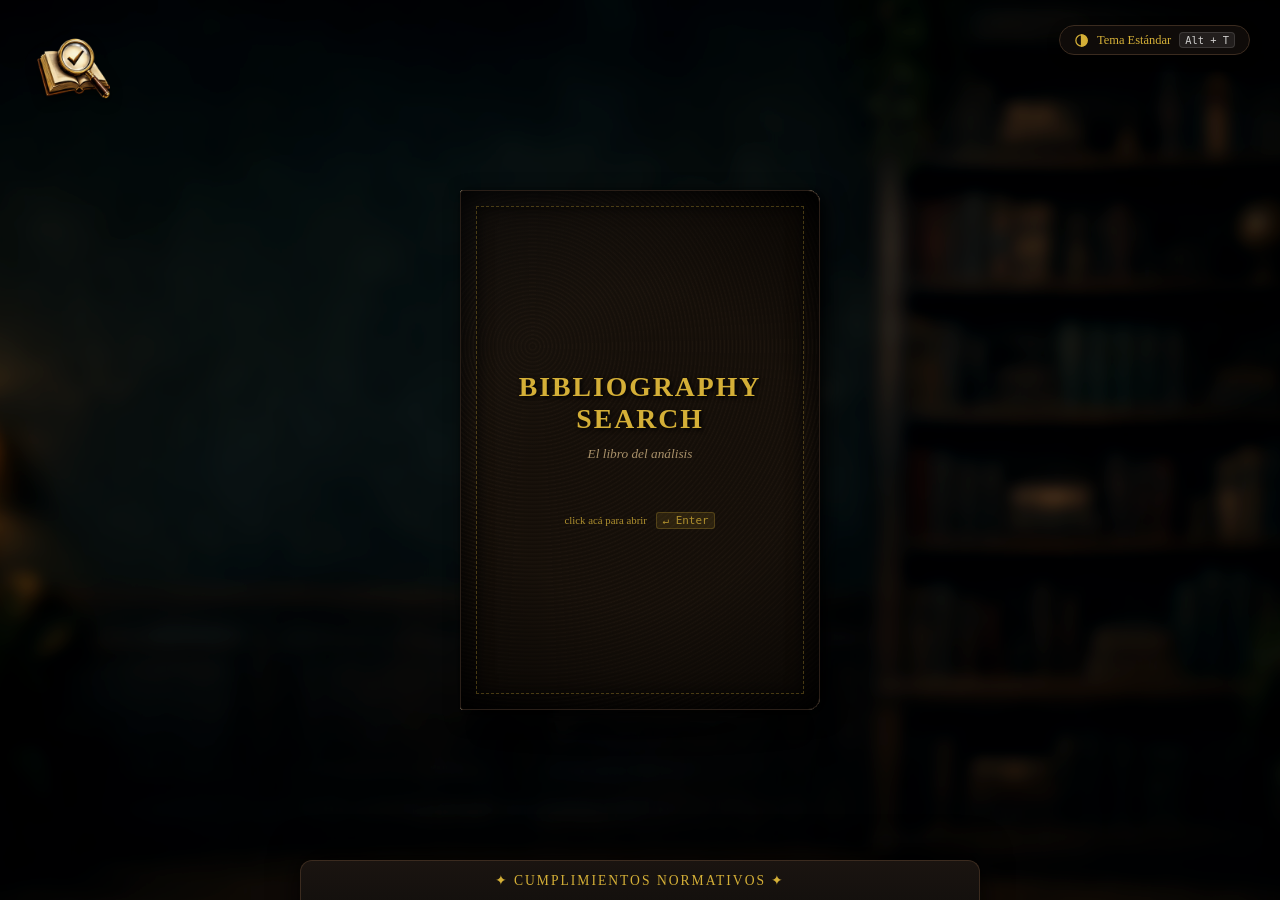
<file: index.html>
<!DOCTYPE html>
<html lang="es">
<head>
  <meta charset="UTF-8">
  <meta name="viewport" content="width=device-width, initial-scale=1.0">
  <meta name="description" content="Bibliography Search: interfaz interactiva para el análisis simulado de fuentes bibliográficas y documentos PDF.">
  <title>Bibliography Search — El libro de análisis</title>

  <link rel="stylesheet" href="css/base.css">
  <link rel="stylesheet" href="css/book.css">
  <link rel="stylesheet" href="css/navigation.css">
  <link rel="stylesheet" href="css/modal.css">
</head>
<body class="theme-default">
  <!-- CABECERA: Isotipo fijo -->
  <header class="env-header"> 
    <img src="assets/isotipo.png" alt="Bibliography Search" class="brand-logo">
  </header>

  <!-- CONTROLES SUPERIORES DERECHOS -->
  <aside class="env-controls-top">
    <button id="btn-theme-toggle" class="subtle-theme-btn" type="button" title="Alternar tema de color (Alt + T)" aria-label="Cambiar tema de color">
      <svg class="theme-icon" viewBox="0 0 24 24" fill="none" stroke="currentColor" stroke-width="2" aria-hidden="true">
        <circle cx="12" cy="12" r="9"></circle>
        <path d="M12 3v18a9 9 0 0 0 0-18z" fill="currentColor"></path>
      </svg>
      <span class="theme-label" id="theme-label">Tema Estándar</span>
      <kbd class="subtle-key">Alt + T</kbd>
    </button>
  </aside>

  <div class="bg-library" aria-hidden="true"></div>

  <!-- CONTENEDOR PRINCIPAL DEL LIBRO -->
  <main class="book-container" id="main-book-view">
    <div class="book closed" id="book" tabindex="0" role="button" aria-label="Abrir libro de análisis bibliográfico">

      <!-- PORTADA CON TEXTURA DE CUERO Y REVERSO EN PERGAMINO -->
      <div class="cover front-cover" id="cover-front">
        <div class="cover-face cover-front-face leather-texture">
          <div class="cover-design">
            <h1 class="book-title">BIBLIOGRAPHY SEARCH</h1>
            <p class="book-subtitle">El libro del análisis</p>
            <p class="click-hint">
              click acá para abrir
              <span class="subtle-key-inline">↵ Enter</span>
            </p>
          </div>
        </div>
        <div class="cover-face cover-back-face parchment-paper">
          <div class="page-content">
            <span class="page-number">PÁGINA I</span>
            <h2 class="page-title">Análisis URL</h2>
            <div class="divider">✦ ✦ ✦</div>
            <div class="url-analyzer-container">
              <form id="url-search-form" class="minimal-search-form">
                <div class="input-wrapper">
                  <label class="sr-only" for="url-input">Dirección web a analizar</label>
                  <input type="url" id="url-input" class="minimal-input" placeholder="Ingresa la dirección web a analizar..." autocomplete="url" required>
                </div>
                <div class="button-group">
                  <button type="submit" class="minimal-btn action-btn">Analizar Fuente</button>
                  <button type="button" id="btn-url-details" class="minimal-btn secondary-btn">Detalles</button>
                </div>
                <p id="url-analysis-status" class="analysis-status" role="status" aria-live="polite"></p>
              </form>
            </div>
          </div>
        </div>
      </div>

      <!-- HOJAS INTERNAS EN PERGAMINO ANTIGUO -->
      <div class="pages-container">

        <!-- HOJA 1: PÁGINA II (Frente) / PÁGINA III (Reverso) -->
        <div class="paper" id="paper-1">
          <div class="paper-face paper-front parchment-paper">
            <div class="page-content">
              <span class="page-number">PÁGINA II</span>
              <h2 class="page-title">Instrucciones de Uso</h2>
              <div class="divider">✦ ✦ ✦</div>
              <div class="instructions-content">
                <p class="intro-text">Para dar uso a la herramienta se debe seguir los siguientes pasos:</p>
                <ol class="instructions-list">
                  <li>Contar con el URL a analizar (Ej. <span class="instruction-code">https://www.ejemplo.com</span>).</li>
                  <li>Pegar el URL en la barra llamada <strong>“Ingresa la dirección web para analizar…”</strong>.</li>
                  <li>Presionar el botón <strong>“Analizar Fuente”</strong>.</li>
                  <li>Una vez analizado el URL, se podrá ver la información relevante de la fuente analizada.</li>
                </ol>
                <div class="instruction-warning">
                  <strong>Importante:</strong> la procedencia del URL debe corresponder a páginas de tipo noticias, blogs, corporativas o enciclopedias. Cualquier URL que no pertenezca a estas categorías no podrá realizar el respectivo análisis.
                </div>
              </div>
            </div>
          </div>

          <div class="paper-face paper-back parchment-paper">
            <div class="page-content pdf-page-content">
              <span class="page-number">PÁGINA III</span>
              <h2 class="page-title">Análisis PDF</h2>
              <div class="divider">✦ ✦ ✦</div>

              <div class="document-analyzer" id="document-analyzer">
                <div class="document-upload-area" id="pdf-upload-area">
                  <label class="document-upload-label" for="pdf-file-input">
                    <span class="document-upload-icon" aria-hidden="true">▤</span>
                    <span>Selecciona un PDF para analizar</span>
                    <small>Se simulará un análisis heurístico de patrones compatibles con uso o asistencia de IA.</small>
                  </label>
                  <input id="pdf-file-input" type="file" accept="application/pdf,.pdf" class="pdf-file-input">
                </div>

                <div class="document-selected hidden" id="document-selected">
                  <div class="document-file-row">
                    <span class="document-file-name" id="pdf-file-name">Sin archivo</span>
                    <button type="button" class="document-remove-btn" id="btn-pdf-remove" aria-label="Quitar archivo">×</button>
                  </div>
                  <button type="button" class="minimal-btn action-btn document-analyze-btn" id="btn-pdf-analyze">Analizar Documento</button>
                </div>
                <p id="error-banner" class="book-errata hidden" role="alert"></p>
                <div class="document-result hidden" id="document-result" aria-live="polite">
                  <span class="document-result-label">Resultado del análisis · DEMOSTRACIÓN</span>
                  <div class="document-result-main">
                    <strong id="document-ai-score">--%</strong>
                    <span>patrones compatibles con uso de IA</span>
                  </div>
                  <p id="document-result-summary">Selecciona y analiza un documento para obtener el resultado.</p>
                  <p id="pdf-analysis-status" class="analysis-status" role="status" aria-live="polite"></p>
                  <button type="button" class="minimal-btn secondary-btn" id="btn-document-details">Detalles</button>
                </div>
              </div>
            </div>
          </div> -------------
        </div>
    
        <!-- HOJA 2: PÁGINA IV (Frente) / FIN (Reverso) -->
        <div class="paper" id="paper-2">
          <div class="paper-face paper-front parchment-paper">
            <div class="page-content">
              <span class="page-number">PÁGINA IV</span>
              <h2 class="page-title">Instrucciones de Uso</h2>
              <div class="divider">✦ ✦ ✦</div>
              <div class="instructions-content">
                <p class="intro-text">Para dar uso a la herramienta se debe seguir los siguientes pasos:</p>
                <ol class="instructions-list">
                  <li>Contar con el documento PDF descargado en tu equipo.</li>
                  <li>Puedes subir el documento de dos formas: arrastrándolo hacia la sección <strong>“Seleccionar un PDF para analizar”</strong> o presionando esa misma opción para abrir el explorador de archivos.</li>
                  <li>Presionar el botón <strong>“Analizar Documento”</strong>.</li>
                  <li>Para ver la información se debe presionar el botón <strong>“Detalles”</strong>.</li>
                </ol>
                <div class="instruction-warning">
                  <strong>Importante:</strong> este análisis no constituye una prueba definitiva de autoría mediante IA. Es un análisis heurístico basado en distintos patrones observables y comprobables en el contenido.
                </div>
              </div>
            </div>
          </div>

          <div class="paper-face paper-back parchment-paper">
            <div class="page-content">
              <span class="page-number">FIN</span>
              <h2 class="page-title">Fin del Tomo</h2>
              <div class="divider">✦ ✦ ✦</div>
              <p class="intro-text">Has llegado al final del libro de análisis.</p>
            </div>
          </div>
        </div>
      </div>

      <!-- CONTRAPORTADA -->
      <div class="cover back-cover"></div>
    </div>
  </main>

  <!-- APARTADO DINÁMICO ISO -->
  <section class="iso-policy-view hidden" id="iso-policy-view" aria-labelledby="iso-section-title">
    <div class="iso-container">
      <header class="iso-header">
        <button id="btn-back-to-book" class="iso-back-btn" type="button">&larr; Volver al Libro</button>
        <span class="iso-badge">CUMPLIMIENTOS NORMATIVOS</span>
      </header>

      <article class="iso-card">
        <h2 id="iso-section-title" class="iso-title">Cargando Sección...</h2>
        <div class="iso-divider">✦ ✦ ✦</div>
        <div id="iso-section-content" class="iso-body"></div>
      </article>
    </div>
  </section>

  <!-- CONTROLES DE NAVEGACIÓN -->
  <nav class="book-controls hidden" id="book-controls" aria-label="Navegación del libro">
    <button id="btn-prev" class="nav-btn" type="button" disabled>&larr; Anterior</button>
    <span id="page-indicator" class="page-indicator" aria-live="polite">Sección 1 de 3</span>
    <button id="btn-next" class="nav-btn" type="button">Siguiente &rarr;</button>
    <button id="btn-close" class="nav-btn close-btn" type="button">Cerrar Libro</button>
  </nav>

  <!-- BAJADA DINÁMICA DE NORMAS ISO -->
  <footer class="env-footer" id="env-footer">
    <div class="drawer-handle">
      <span>✦ CUMPLIMIENTOS NORMATIVOS ✦</span>
    </div>
    <div class="drawer-content">
      <a href="#iso-security" class="drawer-link" data-iso="security">Seguridad</a>
      <a href="#iso-quality" class="drawer-link" data-iso="quality">Calidad</a>
      <a href="#iso-terms" class="drawer-link" data-iso="terms">Términos</a>
    </div>
  </footer>

  <!-- MODAL DE DETALLES TIPO PERGAMINO -->
  <div id="parchment-modal" class="parchment-overlay hidden" role="dialog" aria-modal="true" aria-hidden="true" aria-labelledby="parchment-title">
    <div class="parchment-popup">
      <button class="parchment-close-btn" id="btn-close-parchment" type="button" aria-label="Cerrar detalles">&times;</button>
      <div class="parchment-content">
        <h3 class="parchment-title" id="parchment-title">Informe de Veracidad</h3>
        <div class="divider">✦ ✦ ✦</div>
        <div class="parchment-body" id="parchment-body">
          <div id="url-details-panel" data-parchment-panel>
            <div class="simulation-badge">RESULTADO SIMULADO · FRONTEND</div>

            <div class="url-report-grid">
              <div class="url-source-card">
                <span class="report-kicker">INFORME DE LA FUENTE ANALIZADA</span>
                <p class="parchment-item"><strong>Confiabilidad estimada:</strong> <span id="res-confianza">--%</span></p>
                <p class="parchment-item"><strong>Dominio:</strong> <span id="res-dominio">Sin analizar</span></p>
                <p class="parchment-item"><strong>Tema:</strong> <span id="res-tema">Ninguno</span></p>
              </div>

              <div class="apa-card">
                <span class="report-kicker">REFERENCIA DE LA FUENTE</span>
                <h4>Cita en formato APA 7.ª edición</h4>
                <p id="res-apa-citation" class="apa-citation">La referencia aparecerá al analizar una URL.</p>
                <span class="apa-note">Referencia simulada para la demostración del frontend.</span>
              </div>
            </div>

            <div class="parchment-subsection related-sources-section">
              <div class="evidence-section-heading">
                <div>
                  <h4>Fuentes relacionadas</h4>
                  <p class="parchment-note">Ejemplos de recursos que podrían complementar la investigación sobre el mismo tema.</p>
                </div>
                <span class="source-count">5 REFERENCIAS</span>
              </div>
              <div id="res-related-sources" class="related-sources-grid"></div>
            </div>

            <div class="parchment-subsection">
              <p class="parchment-note">Las URL y referencias relacionadas de esta demostración son datos predeterminados. En la versión con backend, estas recomendaciones y sus citas se generarían a partir de la fuente realmente analizada.</p>
            </div>
          </div>
          <div id="document-details-panel" class="hidden document-report" data-parchment-panel>
            <div id="demo-chip-pdf" class="simulation-badge hidden">RESULTADO SIMULADO · FRONTEND</div>
            <div class="report-hero">
              <div>
                <span class="report-kicker">INFORME HEURÍSTICO</span>
                <p class="parchment-item"><strong>Documento:</strong> <span id="res-document-name">Sin analizar</span></p>
              </div>
              <div class="report-score"><strong id="res-document-score">--%</strong><span>estimación de patrones compatibles</span></div>
            </div>

            <div class="parchment-subsection report-summary">
              <h4>Interpretación del resultado</h4>
              <p id="res-document-interpretation" class="parchment-item">Sin datos</p>
            </div>

            <div class="parchment-subsection">
              <h4>Indicadores del análisis</h4>
              <div id="res-document-stats" class="analysis-stats"></div>
              <ul id="res-document-indicators" class="parchment-list"><li>El informe detallado aparecerá aquí.</li></ul>
            </div>

            <div class="parchment-subsection evidence-section">
              <div class="evidence-section-heading">
                <div>
                  <h4>Evidencias detectadas</h4>
                  <p class="parchment-note">Los fragmentos están resaltados para mostrar qué patrones motivaron la estimación.</p>
                </div>
                <span class="evidence-legend"><i></i> patrón marcado</span>
              </div>
              <div id="res-document-evidence" class="evidence-list"></div>
            </div>

            <div class="parchment-subsection">
              <h4>Alcance del resultado</h4>
              <p class="parchment-note">Este análisis es heurístico. Los patrones observados pueden aparecer también en textos escritos por personas. El porcentaje no constituye una prueba definitiva de autoría mediante IA.</p>
            </div>
          </div>
        </div>
      </div>
    </div>
  </div>

  <script src="js/api-config.js" defer></script>
  <script src="js/navigation.js" defer></script>
  <script src="js/book.js" defer></script>
  <script src="js/modal.js" defer></script>
  <script src="js/app.js" defer></script>
  <script src="js/url-analyzer.js" defer></script>
  <script src="js/document-analyzer.js" defer></script>
</body>
</html>
</file>
<file: css/base.css>
* {
  box-sizing: border-box;
  margin: 0;
  padding: 0;
}

body.theme-default {
  --bg-overlay: rgba(0, 0, 0, 0.45);
  --accent-color: #D4AF37;
  --accent-hover: #F4D98C;
  --text-main: #E5D5C0;
  --panel-bg: linear-gradient(to bottom, #1a1410, #0A0A0A);
  --border-color: #3b2b1f;
}

body.theme-high-contrast {
  --bg-overlay: rgba(0, 0, 0, 0.88);
  --accent-color: #FFD700;
  --accent-hover: #FFFFFF;
  --text-main: #FFFFFF;
  --panel-bg: #000000;
  --border-color: #FFD700;
}

body.theme-parchment {
  --bg-overlay: rgba(20, 15, 10, 0.65);
  --accent-color: #E5C158;
  --accent-hover: #FFF0C2;
  --text-main: #E8DDCE;
  --panel-bg: linear-gradient(to bottom, #2b2017, #150f0a);
  --border-color: #6e5239;
}

body {
  margin: 0;
  padding: 0;
  width: 100vw;
  height: 100vh;
  min-height: 100dvh;
  height: 100dvh;
  overflow: hidden;
  position: relative;
  font-family: 'Cinzel', serif, Georgia;
  transition: background 0.5s ease;
  color: var(--text-main);
}

button, input {
  font: inherit;
}

button:focus-visible, input:focus-visible, a:focus-visible {
  outline: 2px solid var(--accent-color);
  outline-offset: 3px;
}

.sr-only {
  position: absolute;
  width: 1px;
  height: 1px;
  padding: 0;
  margin: -1px;
  overflow: hidden;
  clip: rect(0, 0, 0, 0);
  white-space: nowrap;
  border: 0;
}

.env-header {
  position: fixed;
  top: 25px;
  left: 30px;
  z-index: 50;
  pointer-events: none;
  transition: opacity 0.8s ease, filter 0.8s ease;
}

.brand-logo {
  width: 80px;
  height: auto;
  filter: drop-shadow(0 4px 6px rgba(0, 0, 0, 0.6));
}

.env-controls-top {
  position: fixed;
  top: 25px;
  right: 30px;
  z-index: 50;
  display: flex;
  align-items: center;
  gap: 10px;
}

.subtle-theme-btn {
  background: rgba(18, 14, 11, 0.85);
  border: 1px solid var(--border-color);
  color: var(--accent-color);
  padding: 6px 14px;
  border-radius: 20px;
  font-family: 'Lora', serif;
  font-size: 0.78rem;
  display: flex;
  align-items: center;
  gap: 8px;
  cursor: pointer;
  backdrop-filter: blur(6px);
  transition: all 0.3s ease;
  box-shadow: 0 4px 12px rgba(0,0,0,0.4);
}

.subtle-theme-btn:hover,
.subtle-theme-btn:focus-visible {
  background: rgba(35, 27, 20, 0.95);
  border-color: var(--accent-color);
  color: var(--accent-hover);
  outline: none;
  transform: translateY(-1px);
}

.theme-icon {
  width: 15px;
  height: 15px;
}

.subtle-key {
  background: rgba(255, 255, 255, 0.1);
  border: 1px solid rgba(255, 255, 255, 0.15);
  border-radius: 4px;
  padding: 1px 5px;
  font-size: 0.65rem;
  font-family: monospace;
  color: #fff;
  opacity: 0.8;
}

.subtle-key-inline {
  display: inline-block;
  margin-left: 6px;
  background: rgba(212, 175, 55, 0.15);
  border: 1px solid rgba(212, 175, 55, 0.3);
  border-radius: 3px;
  padding: 1px 6px;
  font-size: 0.68rem;
  font-family: monospace;
  color: var(--accent-color);
}

body::before {
  content: '';
  position: fixed;
  top: -20px;
  left: -20px;
  right: -20px;
  bottom: -20px;
  z-index: -1;
  background-image: url("../assets/background.png");
  background-size: cover;
  background-position: center;
  background-repeat: no-repeat;
  filter: blur(8px) brightness(1.9) contrast(1.1);
  transform: scale(1.05);
}

.bg-library {
  position: fixed;
  top: 0;
  left: 0;
  width: 100%;
  height: 100%;
  background: var(--bg-overlay);
  z-index: -1;
  pointer-events: none;
  transition: background 0.5s ease;
  color: var(--text-main);
}

button, input {
  font: inherit;
}

button:focus-visible, input:focus-visible, a:focus-visible {
  outline: 2px solid var(--accent-color);
  outline-offset: 3px;
}

.sr-only {
  position: absolute;
  width: 1px;
  height: 1px;
  padding: 0;
  margin: -1px;
  overflow: hidden;
  clip: rect(0, 0, 0, 0);
  white-space: nowrap;
  border: 0;
}

.hidden {
  display: none !important;
}

/* BAJADA DINÁMICA / RECUADRO INFERIOR DE POLÍTICAS */
.env-footer {
  position: fixed;
  bottom: 0;
  left: 50%;
  transform: translateX(-50%) translateY(calc(100% - 40px));
  background: var(--panel-bg);
  border: 1px solid var(--border-color);
  border-bottom: none;
  border-radius: 12px 12px 0 0;
  width: 90vw;
  max-width: 680px;
  z-index: 50;
  box-shadow: 0 -10px 30px rgba(0, 0, 0, 0.8);
  transition: transform 0.5s cubic-bezier(0.25, 1, 0.5, 1), opacity 0.8s ease, filter 0.8s ease, visibility 0.4s ease;
}

.drawer-handle {
  height: 40px;
  display: flex;
  align-items: center;
  justify-content: center;
  gap: 12px;
  color: var(--accent-color);
  font-family: 'Playfair Display', serif;
  font-size: 0.85rem;
  letter-spacing: 2px;
  text-transform: uppercase;
  cursor: pointer;
  border-bottom: 1px solid var(--border-color);
}

.drawer-content {
  display: flex;
  justify-content: space-around;
  padding: 20px 15px 30px 15px;
  opacity: 0;
  transition: opacity 0.4s ease;
  pointer-events: none;
}

.drawer-link {
  color: var(--text-main);
  font-family: 'Lora', serif;
  font-size: 0.82rem;
  text-decoration: none;
  position: relative;
  transition: color 0.3s ease;
}

.drawer-link::after {
  content: '';
  position: absolute;
  bottom: -4px;
  left: 0;
  width: 0%;
  height: 1px;
  background-color: var(--accent-color);
  transition: width 0.3s ease;
}

.drawer-link:hover {
  color: var(--accent-hover);
}

.drawer-link:hover::after {
  width: 100%;
}

.env-footer:hover,
.env-footer:focus-within {
  transform: translateX(-50%) translateY(0);
}

.env-footer:hover .drawer-content,
.env-footer:focus-within .drawer-content {
  opacity: 1;
  pointer-events: auto;
}

body.is-book-open .env-header,
body.is-book-open .env-footer {
  opacity: 0 !important;
  visibility: hidden !important;
  pointer-events: none !important;
}

/* El selector de tema permanece disponible cuando el libro está abierto. */
body.is-book-open .env-controls-top {
  opacity: 1;
  visibility: visible;
  pointer-events: auto;
  z-index: 300;
}

/* SECCIÓN ISO MODAL / VISTA DINÁMICA DE NORMATIVAS */
.iso-policy-view {
  position: fixed;
  top: 0;
  left: 0;
  width: 100vw;
  height: 100vh;
  height: 100dvh;
  z-index: 90;
  background: rgba(10, 8, 7, 0.94);
  backdrop-filter: blur(12px);
  display: flex;
  justify-content: center;
  align-items: center;
  padding: 40px 20px;
}

.iso-container {
  width: 100%;
  max-width: 800px;
  height: 80vh;
  display: flex;
  flex-direction: column;
}

.iso-header {
  display: flex;
  justify-content: space-between;
  align-items: center;
  margin-bottom: 20px;
  border-bottom: 1px solid var(--border-color);
  padding-bottom: 12px;
}

.iso-back-btn {
  background: transparent;
  border: 1px solid var(--accent-color);
  color: var(--text-main);
  padding: 8px 18px;
  border-radius: 20px;
  font-family: 'Lora', serif;
  font-size: 0.85rem;
  cursor: pointer;
  transition: all 0.3s ease;
}

.iso-back-btn:hover {
  background: rgba(212, 175, 55, 0.15);
  color: #FFF;
}

.iso-badge {
  color: var(--accent-color);
  font-size: 0.75rem;
  letter-spacing: 2px;
  font-family: 'Cinzel', serif;
}

.iso-card {
  background: #120e0b;
  border: 1px solid var(--border-color);
  border-radius: 8px;
  padding: 40px;
  overflow-y: auto;
  box-shadow: 0 20px 50px rgba(0,0,0,0.8);
  flex: 1;
}

.iso-title {
  font-family: 'Playfair Display', serif;
  color: var(--accent-hover);
  font-size: 1.6rem;
  text-align: center;
  margin-bottom: 8px;
}

.iso-divider {
  text-align: center;
  color: rgba(212, 175, 55, 0.4);
  margin-bottom: 25px;
}

.iso-body {
  font-family: 'Lora', serif;
  color: var(--text-main);
  font-size: 0.95rem;
  line-height: 1.7;
}

.iso-body h3 {
  color: var(--accent-color);
  font-size: 1.1rem;
  margin: 20px 0 10px 0;
}

.iso-body p {
  margin-bottom: 15px;
  text-align: justify;
}
/* Estados de interfaz y reducción de movimiento */
.analysis-status {
  min-height: 1.2em;
  margin-top: 8px;
  font-family: 'Lora', serif;
  font-size: .72rem;
  line-height: 1.4;
  text-align: center;
  color: var(--text-main);
}

.analysis-status:empty { visibility: hidden; }
.analysis-status.loading { color: var(--accent-color); }
.analysis-status.success { color: #9fcf9f; }
.analysis-status.error { color: #f0a2a2; }

body.modal-open { overflow: hidden; }

@media (max-width: 700px) {
  .env-header { top: max(12px, env(safe-area-inset-top)); left: 14px; }
  .brand-logo { width: 112px; }

  .env-controls-top {
    top: max(10px, env(safe-area-inset-top));
    right: max(10px, env(safe-area-inset-right));
  }

  .subtle-theme-btn {
    padding: 5px 9px;
    gap: 5px;
    font-size: .65rem;
  }

  .subtle-key { display: none; }
  .env-footer { width: 94vw; max-width: none; }
  .drawer-handle { font-size: .66rem; letter-spacing: 1px; }
  .drawer-content { flex-direction: column; align-items: center; gap: 12px; padding: 14px 10px 20px; }
  .drawer-link { font-size: .72rem; }
}

@media (max-width: 420px) {
  .env-header { display: none; }
  .env-controls-top { top: 10px; right: 10px; }
  .subtle-theme-btn .theme-label { display: none; }
  .subtle-theme-btn { width: 34px; height: 34px; justify-content: center; padding: 0; }
  .theme-icon { width: 16px; height: 16px; }
}

@media (prefers-reduced-motion: reduce) {
  *, *::before, *::after {
    scroll-behavior: auto !important;
    animation-duration: 0.01ms !important;
    animation-iteration-count: 1 !important;
    transition-duration: 0.01ms !important;
    transition-delay: 0s !important;
  }
}



/* El selector de tema es una capa de interfaz independiente del libro. */
@media (max-width: 700px) {
  body.is-book-open .env-controls-top {
    position: fixed !important;
    top: max(10px, env(safe-area-inset-top)) !important;
    right: max(10px, env(safe-area-inset-right)) !important;
    z-index: 1000 !important;
    display: flex !important;
    visibility: visible !important;
    opacity: 1 !important;
  }
}
</file>
<file: css/book.css>
/* ==========================================
   ESTRUCTURA DEL LIBRO Y EFECTO 3D
   ========================================== */

.book-container {
  position: relative;
  width: 100vw;
  height: 100vh;
  display: flex;
  justify-content: center;
  align-items: center;
  perspective: 1600px;
}

.book {
  --book-transition-duration: 1.2s;
  position: relative;
  width: 360px;
  height: 520px;
  transform-style: preserve-3d;
  container-type: inline-size;
  container-name: book;
  transition: transform var(--book-transition-duration) cubic-bezier(0.4, 0, 0.2, 1);
  outline: none;
}

.book::before {
  content: '';
  position: absolute;
  top: 0;
  bottom: 0;
  left: 0;
  width: 24px;
  transform: translateX(-50%);
  background: linear-gradient(to right, rgba(0,0,0,0) 0%, rgba(35,20,8,.2) 38%, rgba(10,5,0,.45) 50%, rgba(35,20,8,.2) 62%, rgba(0,0,0,0) 100%);
  z-index: 30;
  pointer-events: none;
  display: none;
}

.book.open::before { display: block; }

.book::after {
  content: '';
  position: absolute;
  bottom: -30px;
  left: 5%;
  width: 90%;
  height: 25px;
  background: radial-gradient(ellipse at center, rgba(0,0,0,.85) 0%, transparent 80%);
  filter: blur(8px);
  z-index: -5;
  pointer-events: none;
  transition: all var(--book-transition-duration) cubic-bezier(.4,0,.2,1);
}

.book.open::after {
  left: -45%;
  width: 190%;
  bottom: -35px;
  background: radial-gradient(ellipse at center, rgba(0,0,0,.7) 0%, transparent 85%);
}

.book.closed { transform: translateX(0); cursor: pointer; }
.book.open { transform: translateX(180px); cursor: default; }

/* ESTRUCTURA Y ROTACIÓN: no agregar transform a .book durante las vueltas de página. */
.cover,
.paper {
  position: absolute;
  width: 100%;
  height: 100%;
  top: 0;
  left: 0;
  transform-origin: left center;
  transform-style: preserve-3d;
  container-type: inline-size;
  container-name: book;
  transition: transform var(--book-transition-duration) cubic-bezier(.4,0,.2,1), z-index 0s calc(var(--book-transition-duration) / 2);
  will-change: transform;
  filter: none !important;
}

.front-cover { z-index: 10; }
#paper-1 { z-index: 5; }
#paper-2 { z-index: 4; }

.back-cover {
  z-index: 1;
  background-color: #1a120b;
  border: 1px solid #2a1e14;
  box-shadow: inset 0 0 30px rgba(0,0,0,.95);
  border-radius: 3px 12px 12px 3px;
}

.book.open .front-cover {
  transform: rotateY(-180deg);
  z-index: 2;
}

#paper-1.flipped {
  transform: rotateY(-180deg);
  z-index: 6;
}

#paper-2.flipped {
  transform: rotateY(-180deg);
  z-index: 7;
}

.cover-face,
.paper-face {
  position: absolute;
  width: 100%;
  height: 100%;
  top: 0;
  left: 0;
  backface-visibility: hidden;
  -webkit-backface-visibility: hidden;
  overflow: hidden;
  box-sizing: border-box;
  background-color: #f7edd8 !important;
  filter: none !important;
  opacity: 1 !important;
}

.cover-front-face,
.paper-front {
  transform: rotateY(0deg);
  border-radius: 3px 12px 12px 3px;
  box-shadow: inset -1px 0 2px rgba(0,0,0,.05), 2px 1px 4px rgba(0,0,0,.12);
}

.cover-back-face,
.paper-back {
  transform: rotateY(180deg);
  border-radius: 12px 3px 3px 12px;
  box-shadow: inset 1px 0 2px rgba(0,0,0,.05), -2px 1px 4px rgba(0,0,0,.12);
}

.parchment-paper {
  background-color: #f7edd8 !important;
  background-image: radial-gradient(circle at 50% 50%, #fbf5e8 0%, #efe2c8 70%, #e4d3b4 100%), repeating-linear-gradient(0deg, transparent, transparent 2px, rgba(120,80,30,.02) 2px, rgba(120,80,30,.02) 4px) !important;
  border: 1px solid #d0bf9e;
  color: #2b1d12;
}

.paper-front::before,
.paper-back::before {
  content: '';
  position: absolute;
  top: 0;
  width: 24px;
  height: 100%;
  pointer-events: none;
  z-index: 10;
}

.paper-front::before {
  left: 0;
  background: linear-gradient(to right, rgba(50,30,10,.12) 0%, transparent 100%);
}

.paper-back::before {
  right: 0;
  background: linear-gradient(to left, rgba(50,30,10,.12) 0%, transparent 100%);
}

.leather-texture {
  background-color: #1c140d !important;
  background-image: linear-gradient(135deg, rgba(255,255,255,.04) 0%, transparent 40%), radial-gradient(circle at 50% 50%, transparent 50%, rgba(0,0,0,.9) 100%), repeating-radial-gradient(circle at 20% 30%, #1c140d 0px, #140e08 2px, #241a11 4px) !important;
  border: 1px solid #2a1f18;
  box-shadow: inset 0 0 30px rgba(0,0,0,.95), 6px 6px 20px rgba(0,0,0,.8);
  display: flex;
  align-items: center;
  justify-content: center;
}

.cover-design {
  text-align: center;
  padding: 30px 20px;
  border: 1px dashed rgba(212,175,55,.3);
  margin: 15px;
  height: calc(100% - 30px);
  display: flex;
  flex-direction: column;
  justify-content: center;
  align-items: center;
  box-shadow: inset 0 0 15px rgba(0,0,0,.6);
  background-color: rgba(18,13,8,.4);
}

.book-title {
  font-family: 'Playfair Display', serif;
  font-size: 1.75rem;
  color: #d4af37;
  letter-spacing: clamp(.7px, .55cqw, 2px);
  text-shadow: 2px 2px 4px rgba(0,0,0,.9);
  margin-bottom: 12px;
}

.book-subtitle {
  font-family: 'Lora', serif;
  font-size: .95rem;
  font-style: italic;
  color: #c2a77a;
  opacity: .85;
}

.click-hint {
  font-family: 'Lora', serif;
  font-size: .78rem;
  color: #d4af37;
  margin-top: 50px;
  opacity: .8;
}

/* La portada también escala con el ancho del libro. */
.book-title {
  font-size: clamp(14px, 7.7cqw, 28px);
  letter-spacing: clamp(.8px, .55cqw, 2px);
  line-height: 1.12;
}

.book-subtitle {
  font-size: clamp(8px, 3.7cqw, 15px);
}

.click-hint {
  font-size: clamp(7px, 3cqw, 12px);
  margin-top: clamp(18px, 13.9cqw, 50px);
}

.page-content {
  padding: clamp(10px, 7cqw, 35px) clamp(7px, 5.5cqw, 25px);
  height: 100%;
  display: flex;
  flex-direction: column;
  align-items: center;
  text-align: center;
  box-sizing: border-box;
  position: relative;
  z-index: 2;
  container-type: size;
  container-name: page;
}

.page-number {
  font-size: clamp(7px, 2.1cqw, 12px);
  letter-spacing: clamp(.7px, .55cqw, 2px);
  color: #7a5028;
  font-weight: 700;
  opacity: .9;
  margin-bottom: clamp(5px, 2.7cqw, 10px);
}

.page-title {
  font-family: 'Playfair Display', serif;
  font-size: clamp(11px, 4.15cqw, 24px);
  color: #3d2310;
  line-height: 1.15;
  margin-bottom: clamp(2px, 1.1cqw, 4px);
}

.divider {
  color: #a07a4a;
  font-size: clamp(7px, 2.25cqw, 12.8px);
  margin-bottom: clamp(6px, 3.9cqw, 14px);
}

.intro-text {
  font-family: 'Lora', serif;
  font-size: clamp(8px, 2.45cqw, 14.1px);
  line-height: 1.45;
  color: #2c1d11;
  opacity: .95;
}

/* FORMULARIO URL */
.minimal-search-form {
  display: flex;
  flex-direction: column;
  gap: 1.8rem;
  margin: 2rem auto 0;
  width: 90%;
}

.minimal-input {
  width: 100%;
  background-color: transparent !important;
  border: none;
  border-bottom: 1.5px dashed rgba(92,64,51,.3);
  padding: 8px 5px;
  font-size: .95rem;
  font-family: 'Lora', serif;
  color: #2c1d11;
  outline: none;
  text-align: center;
  transition: border-bottom-color .3s ease;
}

.minimal-input:-webkit-autofill {
  -webkit-box-shadow: 0 0 0 30px #f7edd8 inset !important;
  -webkit-text-fill-color: #2c1d11 !important;
}

.minimal-input:focus { border-bottom: 1.5px solid rgba(92,64,51,.8); }
.minimal-input::placeholder { color: rgba(92,64,51,.45); font-style: italic; }

.button-group { display: flex; gap: 12px; justify-content: center; }

.minimal-btn {
  background: transparent;
  border: 1px solid rgba(92,64,51,.4);
  padding: 8px 18px;
  font-family: 'Playfair Display', serif;
  font-size: .8rem;
  font-weight: 700;
  color: #3d2310;
  cursor: pointer;
  border-radius: 255px 15px 225px 15px / 15px 225px 15px 255px;
  transition: all .3s ease;
  text-transform: uppercase;
  letter-spacing: 1px;
}

.minimal-btn:hover:not(:disabled) {
  background: rgba(92,64,51,.04);
  border-color: rgba(92,64,51,.9);
  color: #1a0f07;
  transform: scale(1.02);
}

.minimal-btn:disabled { opacity: .55; cursor: wait; transform: none; }

/* LECTOR PDF */
.pdf-page-content {
  min-height: 0;
}

.pdf-page-content .page-number { margin-bottom: 5px; }
.pdf-page-content .page-title { font-size: 1.28rem; }
.pdf-page-content .divider { margin-bottom: 8px; }

/* ==========================================
   ANALIZADOR DE DOCUMENTOS
   Sigue el mismo lenguaje visual del analizador URL.
   No incorpora lector PDF: la página está dedicada
   a seleccionar -> analizar -> ver resumen -> detalles.
   ========================================== */
.document-analyzer {
  min-height: 0;
  display: flex;
  flex-direction: column;
  gap: 9px;
}

.document-upload-area {
  min-height: 145px;
  border: 1px dashed rgba(92,64,51,.45);
  background: rgba(255,255,255,.18);
  display: flex;
  align-items: center;
  justify-content: center;
  text-align: center;
  border-radius: 5px;
  transition: background .25s ease, border-color .25s ease;
}

.document-upload-area.drag-over {
  background: rgba(212,175,55,.12);
  border-color: #a07a4a;
}

.document-upload-label {
  display: flex;
  flex-direction: column;
  align-items: center;
  gap: 6px;
  padding: 16px;
  color: #3d2310;
  font-family: 'Lora', serif;
  font-size: .8rem;
  cursor: pointer;
}

.document-upload-label small {
  max-width: 255px;
  font-size: .62rem;
  line-height: 1.4;
  opacity: .68;
}

.document-upload-icon {
  font-size: 1.65rem;
  color: #7a5028;
}

.pdf-file-input {
  position: absolute;
  width: 1px;
  height: 1px;
  opacity: 0;
  pointer-events: none;
}

.document-selected {
  display: flex;
  flex-direction: column;
  gap: 9px;
}

.document-file-row {
  display: flex;
  align-items: center;
  gap: 7px;
  padding: 7px 8px;
  border: 1px solid rgba(92,64,51,.28);
  background: rgba(255,255,255,.2);
  border-radius: 4px;
}

.document-file-name {
  min-width: 0;
  flex: 1;
  overflow: hidden;
  text-overflow: ellipsis;
  white-space: nowrap;
  color: #3d2310;
  font-family: 'Lora', serif;
  font-size: .68rem;
}

.document-remove-btn {
  flex-shrink: 0;
  border: 0;
  background: transparent;
  color: #7a2828;
  font-size: 1.1rem;
  line-height: 1;
  cursor: pointer;
}

.document-analyze-btn {
  align-self: center;
}

.document-result {
  padding: 9px 10px;
  border: 1px solid rgba(92,64,51,.28);
  background: rgba(255,255,255,.2);
  border-radius: 5px;
  text-align: center;
}
/* ── Nota de errata · estilo libro desgastado ── */
.book-errata {
    font-family: Georgia, 'Times New Roman', serif;
    font-style: italic;
    font-size: 0.95rem;
    line-height: 1.55;
    color: #6e1a1a;
    background-color: rgba(110, 26, 26, 0.06);
    border: 3px double #8c3a32;
    border-radius: 2px;
    box-shadow: inset 0 0 18px rgba(110, 26, 26, 0.10);
    padding: 14px 20px 12px;
    margin: 16px auto;
    text-align: center;
}
.book-errata::before {
    content: "✦ ✦ ✦   Nota de errata   ✦ ✦ ✦";
    display: block;
    font-style: normal;
    font-size: 0.62rem;
    letter-spacing: 0.35em;
    text-transform: uppercase;
    color: #8c3a32;
    margin-bottom: 6px;
}
.book-errata.hidden { display: none; }
.document-result-label {
  display: block;
  margin-bottom: 3px;
  color: #5c4033;
  font-family: 'Playfair Display', serif;
  font-size: .68rem;
}

.document-result-main {
  display: flex;
  align-items: baseline;
  justify-content: center;
  gap: 5px;
  color: #3d2310;
  font-family: 'Lora', serif;
}

.document-result-main strong {
  font-family: 'Playfair Display', serif;
  font-size: 1.45rem;
}

.document-result-main span {
  font-size: .62rem;
}

.document-result p {
  margin: 5px auto 8px;
  max-width: 270px;
  color: #5c4033;
  font-family: 'Lora', serif;
  font-size: .62rem;
  line-height: 1.4;
}

/* ==========================================
   RESPONSIVE DEL LIBRO
   El libro abierto ocupa exactamente el ancho disponible.
   En móviles cada hoja reduce su ancho, manteniendo una
   proporción vertical cómoda para lectura y sin recortar el spread.
   ========================================== */
@media (max-width: 900px) and (min-width: 701px) {
  .book { width: 320px; height: 462px; }
  .book.open { transform: translateX(160px); }
}

@media (max-width: 700px) {
  .book-container {
    width: 100%;
    height: 100dvh;
    padding: 0 6px;
    overflow: visible;
  }

  .book {
    --mobile-book-width: clamp(156px, calc((100vw - 12px) / 2), 198px);
    width: var(--mobile-book-width);
    height: min(380px, calc(var(--mobile-book-width) * 1.82));
  }

  .book.open {
    transform: translateX(calc(var(--mobile-book-width) / 2));
  }

  /* El tamaño ya está ligado al libro mediante cqw. */
  .page-content {
    padding: clamp(10px, 7cqw, 18px) clamp(7px, 5.5cqw, 12px);
  }

  .page-title { font-size: clamp(11px, 4.15cqw, 16px); }
  .page-number { font-size: clamp(7px, 2.1cqw, 9px); }
  .intro-text { font-size: clamp(8px, 2.45cqw, 10px); }

  .minimal-search-form {
    width: 96%;
    gap: clamp(7px, 4.5cqw, 10px);
    margin-top: clamp(7px, 5cqw, 12px);
  }

  .minimal-input { font-size: clamp(8px, 2.65cqw, 10px); }
  .minimal-btn {
    padding: clamp(5px, 2.2cqw, 7px) clamp(6px, 4.5cqw, 10px);
    font-size: clamp(7px, 2.2cqw, 9px);
  }

  .document-upload-area { min-height: clamp(88px, 55cqw, 108px); }
  .document-upload-label { padding: clamp(7px, 4cqw, 10px); }
  .document-upload-label small { max-width: 92%; }
  .document-result-main strong { font-size: clamp(18px, 7cqw, 22px); }
  .document-result-main span { font-size: clamp(6px, 2cqw, 8px); }
}

/* Teléfonos muy estrechos: prioriza que el spread completo sea visible. */
@media (max-width: 360px) {
  .book {
    --mobile-book-width: calc((100vw - 8px) / 2);
    height: min(330px, calc(var(--mobile-book-width) * 1.85));
  }

  .book.open {
    transform: translateX(calc(var(--mobile-book-width) / 2));
  }

  .page-content { padding: 10px 7px; }
  .page-title { font-size: clamp(10px, 4.1cqw, 14px); }
  .intro-text { font-size: clamp(7px, 2.4cqw, 9px); }
  .minimal-btn { padding: 5px 5px; font-size: clamp(6.5px, 2.15cqw, 8px); }
}

/* Móviles en horizontal: reserva espacio para los controles inferiores. */
@media (max-height: 600px) and (orientation: landscape) {
  .book {
    --mobile-book-width: clamp(145px, 27vw, 190px);
    width: var(--mobile-book-width);
    height: min(330px, calc(100dvh - 82px));
  }

  .book.open {
    transform: translateX(calc(var(--mobile-book-width) / 2));
  }
}

@media (prefers-reduced-motion: reduce) {
  .book,
  .book::after,
  .cover,
  .paper,
  .cover-face,
  .paper-face {
    --book-transition-duration: 0s;
    transition-duration: 0s !important;
    transition-delay: 0s !important;
  }
}


/* ==========================================
   INSTRUCCIONES: LA PÁGINA ES EL CONTENEDOR
   Todo el contenido se escala respecto a la hoja.
   ========================================== */
.instructions-content {
  width: 100%;
  max-width: 100%;
  min-height: 0;
  text-align: left;
  overflow: hidden;
}

.instructions-content .intro-text {
  margin: 0 0 clamp(5px, 1.7cqw, 9px);
  text-align: center;
  font-size: clamp(10px, 3.4cqw, 13px);
  line-height: 1.35;
}

.instructions-list {
  margin: 0;
  padding-left: clamp(15px, 5.2cqw, 21px);
  font-family: 'Lora', serif;
  font-size: clamp(9.5px, 3.1cqw, 12px);
  line-height: 1.34;
  color: #2c1d11;
}

.instructions-list li {
  margin-bottom: clamp(3px, 1.35cqw, 7px);
  padding-left: clamp(1px, .65cqw, 3px);
}

.instructions-list strong {
  font-weight: 700;
}

.instruction-code {
  font-size: .92em;
  overflow-wrap: anywhere;
}

.instruction-warning {
  margin-top: clamp(5px, 1.8cqw, 10px);
  padding: clamp(5px, 2cqw, 10px);
  border: 1px solid rgba(122, 80, 40, .3);
  background: rgba(122, 80, 40, .07);
  color: #4a2e19;
  font-family: 'Lora', serif;
  font-size: clamp(9px, 2.8cqw, 10.5px);
  line-height: 1.34;
  text-align: justify;
}

/* La hoja móvil es un contenedor pequeño: reducimos solo su contenido. */
@container page (max-width: 220px) {
  .instructions-content .intro-text {
    font-size: clamp(8px, 3.8cqw, 9px);
    line-height: 1.3;
  }

  .instructions-list {
    font-size: clamp(7.6px, 3.6cqw, 8.8px);
    line-height: 1.28;
    padding-left: clamp(13px, 5.8cqw, 17px);
  }

  .instructions-list li {
    margin-bottom: clamp(2px, 1.2cqw, 4px);
  }

  .instruction-warning {
    font-size: clamp(7.3px, 3.2cqw, 8.3px);
    line-height: 1.28;
    padding: clamp(4px, 1.8cqw, 6px);
    margin-top: clamp(4px, 1.6cqw, 6px);
  }
}
</file>
<file: css/navigation.css>
.book-controls {
  position: fixed;
  bottom: 30px;
  left: 50%;
  transform: translateX(-50%); /* Centrado horizontal absoluto */
  display: flex;
  align-items: center;
  gap: 15px;
  background: rgba(20, 10, 5, 0.85);
  padding: 12px 24px;
  border-radius: 30px;
  border: 1px solid #c5a059;
  box-shadow: 0 10px 25px rgba(0, 0, 0, 0.6);
  z-index: 100;
  transition: opacity 0.4s ease, transform 0.4s ease;
}
.book-controls.hidden {
  opacity: 0;
  pointer-events: none;
  transform: translate(-50%, 20px); /* Transición suave al ocultarse */
}

.nav-btn {
  background: transparent;
  border: 1px solid #c5a059;
  color: #c5a059;
  padding: 7px 16px;
  border-radius: 4px;
  cursor: pointer;
  font-family: inherit;
  font-size: 0.85rem;
  transition: all 0.3s ease;
}

.nav-btn:hover:not(:disabled) {
  background: #c5a059;
  color: #1a1008;
}

.nav-btn:disabled {
  opacity: 0.3;
  cursor: not-allowed;
}

.close-btn {
  border-color: #a84b4b;
  color: #e07a7a;
}

.close-btn:hover:not(:disabled) {
  background: #a84b4b;
  color: #fff;
}

.page-indicator {
  color: #f2e8cf;
  font-size: 0.85rem;
  margin: 0 8px;
}
/* ==========================================
   CONTROLES RESPONSIVOS EN MÓVILES
   Siempre permanecen dentro del viewport y por encima del libro.
   ========================================== */
@media (max-width: 768px) {
  .book-controls {
    left: 50%;
    bottom: max(10px, env(safe-area-inset-bottom));
    width: min(94vw, 430px);
    max-width: none;
    padding: 6px 7px;
    gap: 4px;
    flex-wrap: nowrap;
    justify-content: space-between;
    align-items: center;
    z-index: 350;
  }

  .nav-btn {
    min-width: 0;
    padding: 6px 7px;
    font-size: .62rem;
    white-space: nowrap;
    flex: 0 1 auto;
  }

  .page-indicator {
    min-width: 0;
    margin: 0 2px;
    font-size: .61rem;
    white-space: nowrap;
    text-align: center;
    flex: 1 1 auto;
  }
}

@media (max-width: 460px) {
  .book-controls {
    width: calc(100vw - 16px);
    padding: 5px;
    gap: 2px;
    border-radius: 16px;
  }

  .nav-btn {
    padding: 6px 5px;
    font-size: .53rem;
    letter-spacing: 0;
  }

  .page-indicator {
    font-size: .52rem;
    margin: 0 1px;
  }
}

@media (max-width: 360px) {
  .book-controls {
    width: calc(100vw - 10px);
    padding: 4px;
  }

  .nav-btn { padding: 5px 4px; font-size: .49rem; }
  .page-indicator { font-size: .48rem; }
}

@media (prefers-reduced-motion: reduce) {
  .book-controls,
  .nav-btn { transition-duration: 0.01ms !important; }
}


/* Capa de controles móvil: siempre visible dentro del viewport al abrir el libro. */
@media (max-width: 768px) {
  body.is-book-open .book-controls:not(.hidden) {
    position: fixed !important;
    left: 50% !important;
    right: auto !important;
    top: auto !important;
    bottom: max(10px, env(safe-area-inset-bottom)) !important;
    transform: translateX(-50%) !important;
    margin: 0 !important;
    width: min(calc(100vw - 12px), 430px) !important;
    max-height: 48px;
    z-index: 1000 !important;
    visibility: visible !important;
    opacity: 1 !important;
  }
}

@media (max-width: 460px) {
  body.is-book-open .book-controls:not(.hidden) {
    bottom: max(8px, env(safe-area-inset-bottom)) !important;
    width: calc(100vw - 12px) !important;
    padding: 5px 4px !important;
  }
}
</file>
<file: css/modal.css>
/* ==========================================
   MODAL DE RESULTADOS TIPO PERGAMINO
   ========================================== */

.parchment-overlay {
  position: fixed;
  inset: 0;
  width: 100vw;
  height: 100vh;
  height: 100dvh;
  background: rgba(10,5,0,.7);
  display: flex;
  justify-content: center;
  align-items: center;
  padding: 20px;
  z-index: 9999;
  backdrop-filter: blur(3px);
  transition: opacity .3s ease;
}

.parchment-overlay.hidden {
  opacity: 0;
  pointer-events: none;
}

.parchment-popup {
  position: relative;
  width: min(480px, 100%);
  max-height: 85vh;
  overflow-y: auto;
  background-color: #e8dcc4;
  background-image: radial-gradient(circle at 50% 50%, rgba(255,255,255,.15) 0%, rgba(0,0,0,.05) 100%), repeating-linear-gradient(0deg, transparent, transparent 2px, rgba(120,80,30,.02) 2px, rgba(120,80,30,.02) 4px);
  border-radius: 8px 30px 12px 25px / 25px 10px 30px 15px;
  box-shadow: inset 0 0 40px rgba(101,67,33,.35), inset 0 0 15px rgba(60,35,15,.4), 8px 15px 30px rgba(0,0,0,.6);
  padding: 3rem 2.5rem;
  color: #2b1d12;
  transform: scale(1);
  transition: transform .3s cubic-bezier(.175,.885,.32,1.275);
}

.parchment-overlay.hidden .parchment-popup { transform: scale(.95); }

.parchment-close-btn {
  position: absolute;
  top: 15px;
  right: 20px;
  background: transparent;
  border: none;
  font-size: 2rem;
  font-family: serif;
  color: rgba(92,64,51,.6);
  cursor: pointer;
}

.parchment-close-btn:hover { color: #7a2828; }

.parchment-title {
  text-align: center;
  margin-top: 0;
  font-size: 1.5rem;
  font-family: 'Playfair Display', serif;
  color: #3d2310;
}

.parchment-body { display: flex; flex-direction: column; gap: .8rem; margin-top: 1rem; }
.parchment-item { font-family: 'Lora', serif; font-size: .95rem; line-height: 1.5; color: #2b1d12; margin: 0; }
.parchment-item strong { color: #5c4033; font-family: 'Playfair Display', serif; }

.parchment-subsection {
  margin-top: 1rem;
  padding-top: .8rem;
  border-top: 1px solid rgba(92,64,51,.22);
}

.parchment-subsection h4 {
  margin: 0 0 .45rem;
  color: #5c4033;
  font-family: 'Playfair Display', serif;
  font-size: .95rem;
}

.parchment-list {
  margin: 0;
  padding-left: 1.15rem;
  color: #2b1d12;
  font-family: 'Lora', serif;
  font-size: .88rem;
  line-height: 1.5;
}

.parchment-list li + li { margin-top: .45rem; }

.parchment-note {
  margin: 0;
  color: #5c4033;
  font-family: 'Lora', serif;
  font-size: .84rem;
  line-height: 1.5;
}


/* ==========================================
   INFORME DE URL + REFERENCIAS APA
   ========================================== */
.parchment-popup:has(#url-details-panel:not(.hidden)) {
  width: min(940px, 96vw);
  max-height: 90vh;
  padding: 2.4rem 2.3rem 2rem;
}

.url-report-grid {
  display: grid;
  grid-template-columns: minmax(0, 1fr) minmax(0, 1fr);
  gap: 14px;
}

.url-source-card,
.apa-card {
  border: 1px solid rgba(92,64,51,.23);
  border-radius: 6px;
  background: rgba(255,255,255,.15);
  padding: 14px;
}

.apa-card { background: rgba(186,135,42,.07); }
.apa-card h4 {
  margin: 0 0 8px;
  color: #5c4033;
  font-family: 'Playfair Display', serif;
  font-size: .95rem;
}

.apa-citation {
  margin: 0;
  padding: 10px 11px;
  border-left: 3px solid rgba(122,80,40,.5);
  background: rgba(255,255,255,.23);
  color: #2b1d12;
  font: .78rem/1.55 'Lora', serif;
  overflow-wrap: anywhere;
}

.apa-note {
  display: block;
  margin-top: 7px;
  color: #7a5028;
  font: .6rem/1.35 'Lora', serif;
}

.source-count {
  flex-shrink: 0;
  color: #7a5028;
  font: 700 .58rem 'Lora', serif;
  letter-spacing: 1px;
}

.related-sources-grid {
  display: grid;
  grid-template-columns: repeat(2, minmax(0, 1fr));
  gap: 10px;
  margin-top: 10px;
}

.related-source-card {
  display: grid;
  grid-template-columns: 34px 1fr;
  gap: 10px;
  border: 1px solid rgba(92,64,51,.22);
  border-radius: 5px;
  background: rgba(255,255,255,.12);
  padding: 10px;
  opacity: 0;
  transform: translateY(8px);
  animation: sourceIn .45s ease forwards;
  animation-delay: var(--source-delay, 0ms);
}

@keyframes sourceIn {
  to { opacity: 1; transform: translateY(0); }
}

.source-number {
  display: grid;
  place-items: center;
  width: 30px;
  height: 30px;
  border: 1px solid rgba(122,80,40,.32);
  border-radius: 50%;
  color: #7a5028;
  font: .62rem 'Playfair Display', serif;
}

.source-topline {
  display: flex;
  justify-content: space-between;
  gap: 8px;
}
.source-topic, .source-year {
  color: #7a5028;
  font: 700 .55rem 'Lora', serif;
  letter-spacing: .5px;
}
.related-source-card h5 {
  margin: 4px 0 3px;
  color: #3d2310;
  font: .76rem/1.25 'Playfair Display', serif;
}
.source-author {
  margin: 0 0 5px;
  color: #5c4033;
  font: .61rem 'Lora', serif;
}
.source-url {
  display: block;
  color: #6d2722;
  font: .58rem/1.35 'Lora', serif;
  overflow-wrap: anywhere;
}
.source-apa {
  margin: 7px 0 0;
  padding-top: 7px;
  border-top: 1px solid rgba(92,64,51,.15);
  color: #5c4033;
  font: .59rem/1.4 'Lora', serif;
}
.source-apa strong { color: #7a5028; font-family: 'Playfair Display', serif; }

@media (max-width: 760px) {
  .parchment-popup:has(#url-details-panel:not(.hidden)) { padding: 2.3rem 1.2rem 1.5rem; }
  .url-report-grid, .related-sources-grid { grid-template-columns: 1fr; }
}

/* ==========================================
   INFORME DETALLADO DE ANÁLISIS PDF
   ========================================== */
.parchment-popup:has(.document-report:not(.hidden)) {
  width: min(920px, 96vw);
  max-height: 90vh;
  padding: 2.4rem 2.2rem;
}

.document-report { animation: reportReveal .35s ease both; }

@keyframes reportReveal {
  from { opacity: 0; transform: translateY(10px); }
  to { opacity: 1; transform: translateY(0); }
}

.report-hero {
  display: grid;
  grid-template-columns: 1fr minmax(190px, 260px);
  gap: 18px;
  align-items: center;
  padding: 13px 15px;
  border: 1px solid rgba(92,64,51,.25);
  background: rgba(255,255,255,.17);
  border-radius: 6px;
}

.report-kicker {
  display: block;
  margin-bottom: 5px;
  color: #7a5028;
  font: 700 .62rem/1.2 'Playfair Display', serif;
  letter-spacing: 1.5px;
}

.report-hero .parchment-item { overflow-wrap: anywhere; }
.report-score { text-align: center; border-left: 1px solid rgba(92,64,51,.2); padding-left: 18px; }
.report-score strong { display: block; font: 700 2.4rem/1 'Playfair Display', serif; color: #6d2722; }
.report-score span { display: block; margin-top: 5px; font: .65rem/1.3 'Lora', serif; color: #5c4033; }

.report-summary { background: rgba(255,255,255,.08); }
.report-summary .parchment-item { margin: 0; }

.analysis-stats {
  display: grid;
  grid-template-columns: repeat(4, 1fr);
  gap: 7px;
  margin-bottom: 10px;
}

.analysis-stat {
  border: 1px solid rgba(92,64,51,.2);
  padding: 8px;
  border-radius: 4px;
  background: rgba(255,255,255,.14);
}
.analysis-stat span { display: block; font: .61rem/1.25 'Lora', serif; color: #5c4033; }
.analysis-stat strong { display: block; margin-top: 4px; font: .72rem/1.2 'Playfair Display', serif; color: #3d2310; }

.evidence-section-heading {
  display: flex;
  align-items: end;
  justify-content: space-between;
  gap: 15px;
}
.evidence-section-heading h4 { margin-bottom: 3px; }
.evidence-section-heading .parchment-note { margin: 0; }
.evidence-legend { flex-shrink: 0; font: .6rem 'Lora', serif; color: #5c4033; }
.evidence-legend i { display: inline-block; width: 9px; height: 9px; margin-right: 4px; border-radius: 2px; background: rgba(186,135,42,.35); border-bottom: 2px solid #a77b2d; }

.evidence-list { display: flex; flex-direction: column; gap: 11px; margin-top: 9px; }
.evidence-card {
  border: 1px solid rgba(92,64,51,.24);
  border-radius: 5px;
  background: rgba(255,255,255,.13);
  padding: 11px;
  opacity: 0;
  transform: translateY(8px);
  animation: evidenceIn .5s ease forwards;
  animation-delay: var(--evidence-delay, 0ms);
}
@keyframes evidenceIn { to { opacity: 1; transform: translateY(0); } }

.evidence-heading { display: flex; align-items: center; gap: 9px; margin-bottom: 8px; }
.evidence-number { display: grid; place-items: center; width: 26px; height: 26px; border: 1px solid rgba(122,80,40,.35); border-radius: 50%; color: #7a5028; font: .65rem 'Playfair Display', serif; }
.evidence-heading strong { display: block; font: .78rem 'Playfair Display', serif; color: #3d2310; }
.evidence-heading small { display: block; margin-top: 2px; font: .59rem 'Lora', serif; color: #7a5028; }

.evidence-text {
  padding: 10px 11px;
  border-left: 3px solid rgba(122,80,40,.5);
  background: rgba(255,255,255,.25);
  color: #2b1d12;
  font: .76rem/1.55 'Lora', serif;
}

.ai-highlight {
  position: relative;
  display: inline;
  padding: 1px 2px;
  color: inherit;
  background: linear-gradient(90deg, rgba(196,149,55,.12), rgba(196,149,55,.52), rgba(196,149,55,.16));
  background-size: 220% 100%;
  border-bottom: 2px solid rgba(125,82,26,.7);
  animation: markerSweep 1.15s ease both;
  animation-delay: calc(var(--evidence-delay, 0ms) + 220ms);
}
@keyframes markerSweep {
  from { background-position: 100% 0; box-shadow: inset 0 0 0 rgba(0,0,0,0); }
  to { background-position: 0 0; box-shadow: inset 0 -5px 10px rgba(186,135,42,.08); }
}

.evidence-reason { margin: 8px 0 0; color: #5c4033; font: .66rem/1.45 'Lora', serif; }
.evidence-reason strong { font-family: 'Playfair Display', serif; color: #6d2722; }

@media (max-width: 700px) {
  .parchment-popup:has(.document-report:not(.hidden)) { padding: 2.4rem 1.2rem 1.5rem; }
  .report-hero { grid-template-columns: 1fr; }
  .report-score { border-left: 0; border-top: 1px solid rgba(92,64,51,.2); padding: 10px 0 0; }
  .analysis-stats { grid-template-columns: repeat(2, 1fr); }
  .evidence-section-heading { align-items: start; flex-direction: column; }
}

.simulation-badge {
  display: inline-block;
  margin-bottom: 8px;
  padding: 4px 7px;
  border: 1px solid rgba(122,80,40,.3);
  border-radius: 3px;
  color: #7a5028;
  font: 700 .55rem/1 'Lora', serif;
  letter-spacing: 1px;
}

@media (prefers-reduced-motion: reduce) {
  .parchment-overlay,
  .parchment-popup,
  .evidence-card,
  .ai-highlight {
    transition-duration: 0.01ms !important;
    animation-duration: 0.01ms !important;
    animation-iteration-count: 1 !important;
  }
}


@media (max-width: 520px) {
  .parchment-overlay { padding: 10px; align-items: stretch; }
  .parchment-popup,
  .parchment-popup:has(#url-details-panel:not(.hidden)),
  .parchment-popup:has(.document-report:not(.hidden)) {
    width: 100%;
    max-height: 100%;
    padding: 2.3rem .9rem 1.1rem;
    border-radius: 8px 20px 10px 18px / 18px 8px 20px 10px;
  }
  .parchment-title { font-size: 1.2rem; padding: 0 1.8rem; }
  .parchment-body { gap: .6rem; margin-top: .7rem; }
  .parchment-item { font-size: .8rem; }
  .parchment-subsection { margin-top: .7rem; padding-top: .6rem; }
  .parchment-subsection h4 { font-size: .84rem; }
  .apa-citation { font-size: .7rem; }
  .related-source-card { grid-template-columns: 27px 1fr; gap: 7px; padding: 8px; }
  .source-number { width: 25px; height: 25px; }
  .related-source-card h5 { font-size: .7rem; }
  .source-url, .source-apa { font-size: .55rem; }
  .report-score strong { font-size: 2rem; }
  .analysis-stat span { font-size: .56rem; }
  .analysis-stat strong { font-size: .66rem; }
  .evidence-text { font-size: .69rem; padding: 8px 9px; }
  .evidence-reason { font-size: .6rem; }
}

@media (prefers-reduced-motion: reduce) {
  .parchment-overlay,
  .parchment-popup,
  .document-report,
  .related-source-card,
  .evidence-card,
  .ai-highlight { animation: none !important; transition: none !important; }
}
</file>
